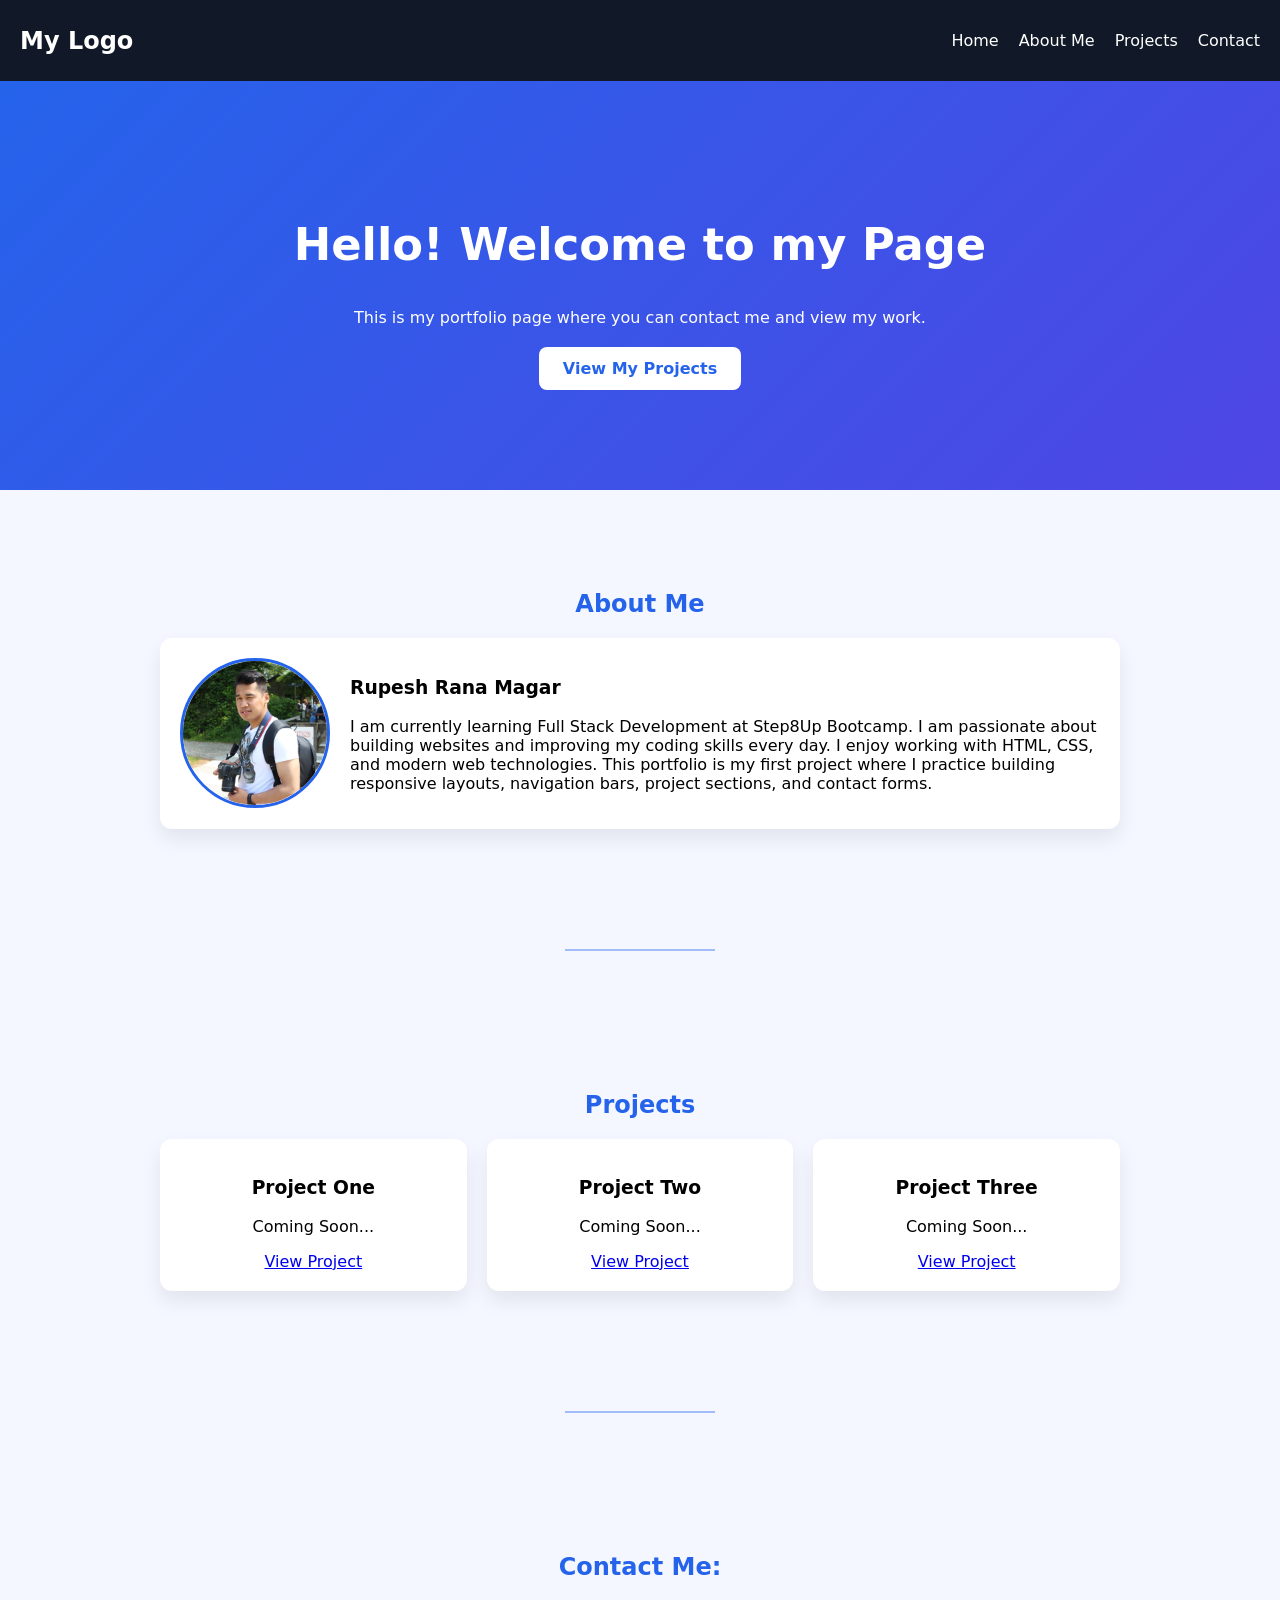
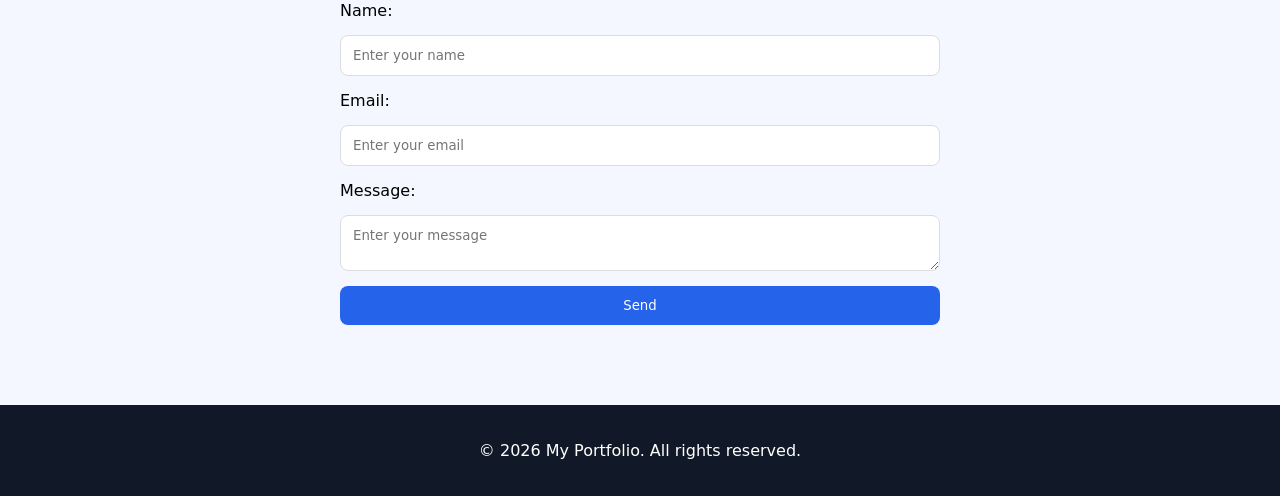
<file: week1-challenge1/index.html>
<!doctype html>
<html lang="en">
  <head>
    <!-- Character encoding -->
    <meta charset="UTF-8" />

    <!-- Responsive design -->
    <meta name="viewport" content="width=device-width, initial-scale=1.0" />

    <!-- CSS file -->
    <link rel="stylesheet" href="./assets/style.css" />

    <title>My Portfolio</title>
  </head>

  <body>

    <!-- Header Section -->
    <header class="header-container">

      <div class="logo">My Logo</div>

      <!-- Navigation -->
      <nav class="navbar" aria-label="Main Navigation">
        <ul>
          <li><a href="#">Home</a></li>
          <li><a href="#about">About Me</a></li>
          <li><a href="#projects">Projects</a></li>
          <li><a href="#contact">Contact</a></li>
        </ul>
      </nav>

    </header>

    <main>

      <!-- Hero Section -->
      <section class="hero">
        <h1>Hello! Welcome to my Page</h1>

        <p>
          This is my portfolio page where you can contact me and view my work.
        </p>

        <a href="#projects" class="btn">View My Projects</a>
      </section>

      <!-- About Me Section -->
      <section class="about-section section" id="about">

        <h2>About Me</h2>

        <!-- Profile Card -->
        <div class="about-card">

          <img src="./assets/images/profile.JPG" alt="Rupesh profile picture" />

          <div class="about-content">
            <h3>Rupesh Rana Magar</h3>

            <p>
              I am currently learning Full Stack Development at Step8Up Bootcamp.
              I am passionate about building websites and improving my coding skills
              every day. I enjoy working with HTML, CSS, and modern web technologies.
              This portfolio is my first project where I practice building responsive
              layouts, navigation bars, project sections, and contact forms.
            </p>
          </div>

        </div>

      </section>

      <hr />

      <!-- Projects Section -->
      <section class="projects-section section" id="projects">

        <h2>Projects</h2>

        <div class="project-grid">

          <article class="project-card">
            <h3>Project One</h3>
            <p>Coming Soon...</p>
            <a href="#">View Project</a>
          </article>

          <article class="project-card">
            <h3>Project Two</h3>
            <p>Coming Soon...</p>
            <a href="#">View Project</a>
          </article>

          <article class="project-card">
            <h3>Project Three</h3>
            <p>Coming Soon...</p>
            <a href="#">View Project</a>
          </article>

        </div>

      </section>

      <hr />

      <!-- Contact Section -->
      <section class="contact-section section" id="contact">

        <h2>Contact Me:</h2>

        <form>

          <label for="name">Name:</label>
          <input type="text" id="name" placeholder="Enter your name" required />

          <label for="email">Email:</label>
          <input type="email" id="email" placeholder="Enter your email" required />

          <label for="message">Message:</label>
          <textarea id="message" placeholder="Enter your message" required></textarea>

          <button type="submit">Send</button>

        </form>

      </section>

    </main>

    <!-- Footer -->
    <footer>
      <p>&copy; 2026 My Portfolio. All rights reserved.</p>
    </footer>

  </body>
</html>
</file>
<file: week1-challenge1/assets/style.css>
/* Global styles */
* {
  box-sizing: border-box;
  font-family: system-ui, sans-serif;
}

html {
  scroll-behavior: smooth;
}

body {
  margin: 0;
  background-color: #f4f7ff;
}

/* Header */
.header-container {
  display: flex;
  justify-content: space-between;
  align-items: center;
  background-color: #111827;
  padding: 15px 20px;
  position: sticky;
  top: 0;
  width: 100%;
  z-index: 1000;
}

.logo {
  color: white;
  font-size: 1.5rem;
  font-weight: bold;
}

/* Navbar */
.navbar ul {
  display: flex;
  gap: 20px;
  list-style: none;
}

.navbar a {
  color: white;
  text-decoration: none;
}

.navbar a:hover {
  color: #60a5fa;
}

/* Hero */
.hero {
  text-align: center;
  padding: 100px 20px;
  background: linear-gradient(135deg, #2563eb, #4f46e5);
  color: white;
}

.hero h1 {
  font-size: 2.8rem;
}

.hero p {
  max-width: 700px;
  margin: 20px auto;
}

/* Button */
.btn {
  display: inline-block;
  padding: 12px 24px;
  background: white;
  color: #2563eb;
  border-radius: 8px;
  text-decoration: none;
  font-weight: bold;
}

.btn:hover {
  background: #dbeafe;
}

/* Sections */
.section {
  padding: 80px 20px;
  max-width: 1000px;
  margin: auto;
}

.section h2 {
  text-align: center;
  color: #2563eb;
}


/* Horizontal line styling */
hr {
  max-width: 150px;
  margin: 40px auto;
  border: 1px solid #2563eb;
  opacity: 0.4;
}

/* About Card */
.about-card {
  display: flex;
  gap: 20px;
  align-items: center;
  background: white;
  padding: 20px;
  border-radius: 12px;
  margin-top: 20px;
  box-shadow: 0 10px 20px rgba(0,0,0,0.08);
}

.about-card img {
  width: 150px;
  height: 150px;
  object-fit: cover;
  border-radius: 50%;
  border: 3px solid #2563eb;
}

/* Project Grid */
.project-grid {
  display: grid;
  grid-template-columns: repeat(auto-fit, minmax(250px, 1fr));
  gap: 20px;
}

.project-card {
  background: white;
  padding: 20px;
  border-radius: 12px;
  text-align: center;
  box-shadow: 0 10px 20px rgba(0,0,0,0.08);
}

.project-card:hover {
  transform: translateY(-5px);
}

/* Contact Form */
form {
  display: flex;
  flex-direction: column;
  gap: 15px;
  max-width: 600px;
  margin: auto;
}

input, textarea {
  padding: 12px;
  border: 1px solid #ddd;
  border-radius: 8px;
}

button {
  padding: 12px;
  background: #2563eb;
  color: white;
  border: none;
  border-radius: 8px;
  cursor: pointer;
}

button:hover {
  background: #1d4ed8;
}

/* Footer */
footer {
  text-align: center;
  background: #111827;
  color: white;
  padding: 20px;
}

/* Responsive */
@media (max-width: 768px) {
  .header-container {
    flex-direction: column;
    gap: 10px;
  }

  .hero h1 {
    font-size: 2rem;
  }

  .about-card {
    flex-direction: column;
    text-align: center;
  }
}
</file>
